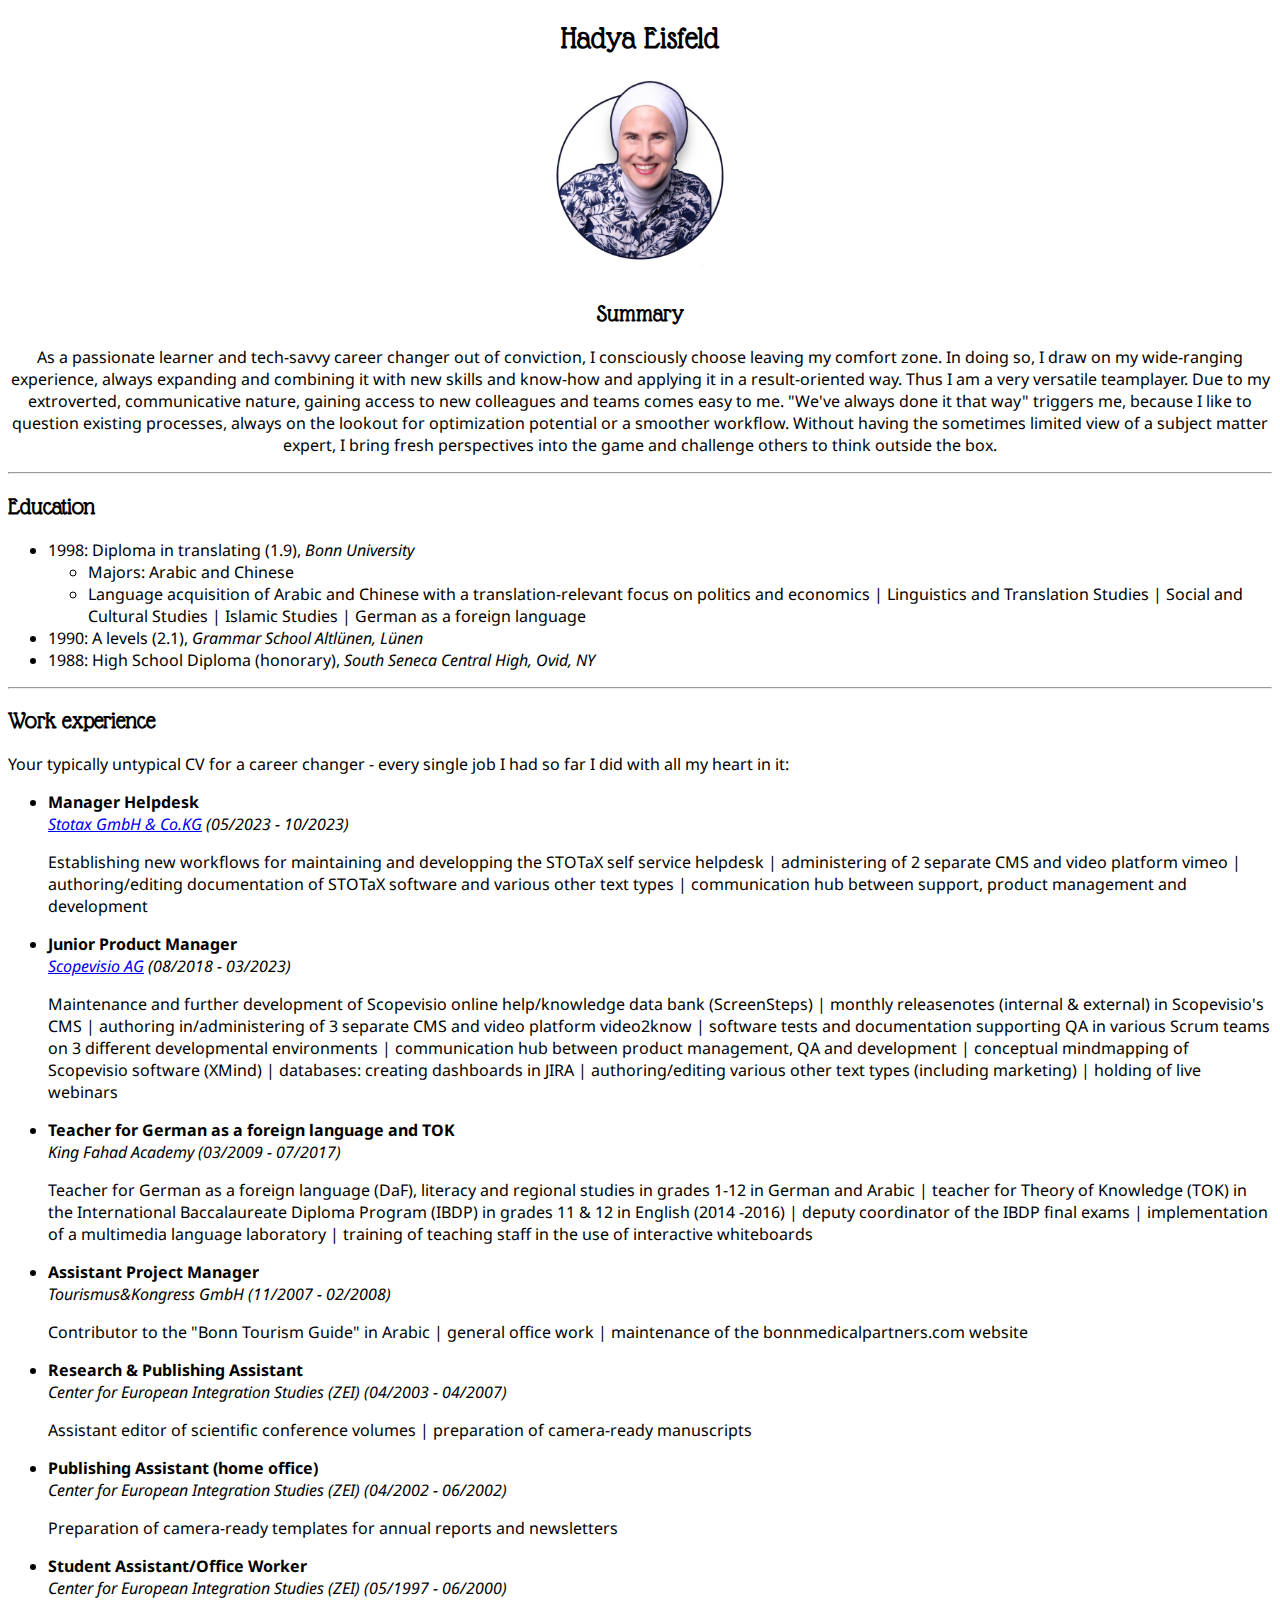
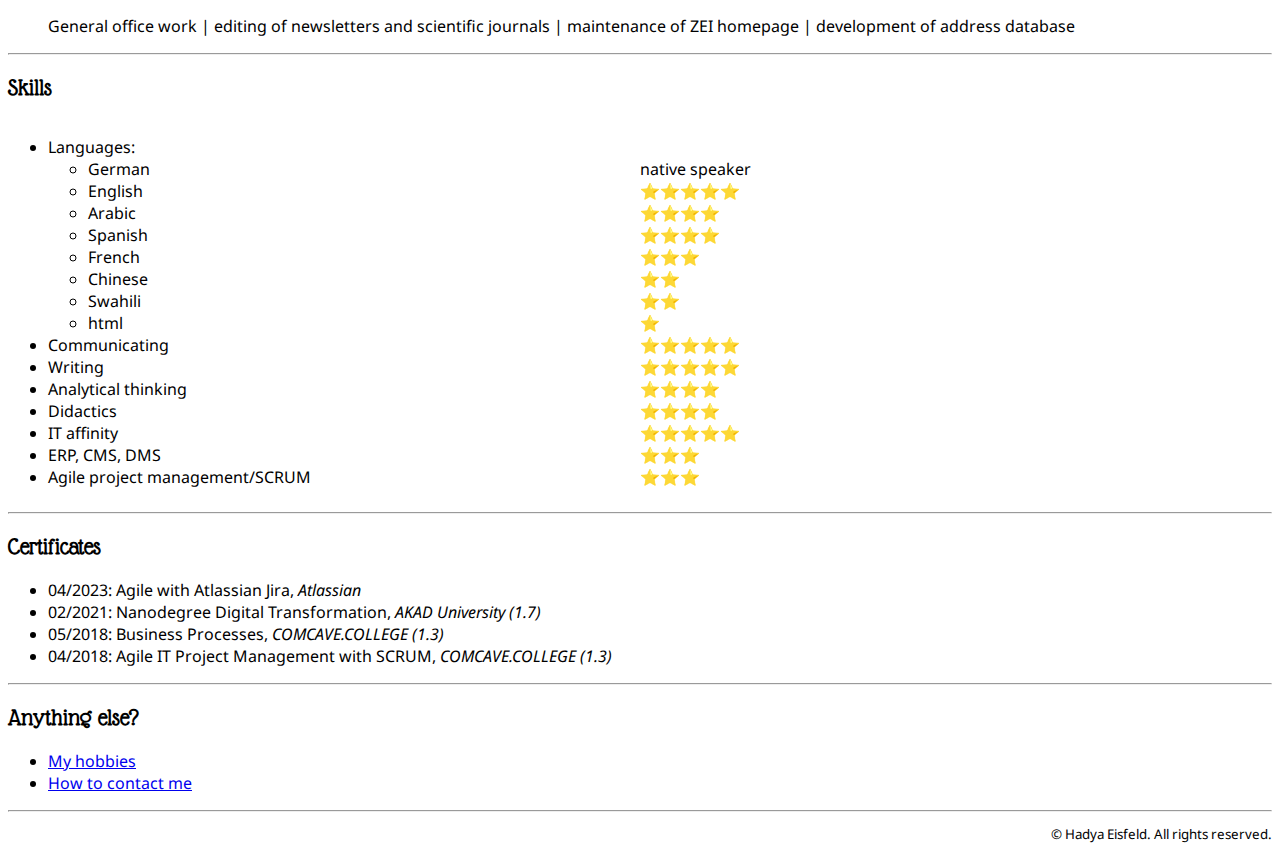
<file: index.html>
<!DOCTYPE html>
<html lang="en">
<head>
    <meta charset="UTF-8">
    <meta name="viewport" content="width=device-width, initial-scale=1.0">
    <title>My resumé</title>
    <link rel="stylesheet" href="./style.css" />
    <link rel="preconnect" href="https://fonts.googleapis.com">
<link rel="preconnect" href="https://fonts.gstatic.com" crossorigin>
<link href="https://fonts.googleapis.com/css2?family=Glass+Antiqua&family=Noto+Sans&display=swap" rel="stylesheet">
</head>
<body>
    <h1>Hadya Eisfeld</h1>
    <div style="text-align: center;">
        <img src="./assets/pics/Hadya.jpeg" height="200" alt="picture of Hadya" />
    </div>
    <h2 style="text-align: center;">Summary</h2>
    <p style="text-align: center;">As a passionate learner and tech-savvy career changer out of conviction, I
        consciously choose leaving my comfort zone. In doing so, I draw on my
        wide-ranging experience, always expanding and combining it with new skills and
        know-how and applying it in a result-oriented way. Thus I am a very versatile
        teamplayer. Due to my extroverted, communicative nature, gaining access to
        new colleagues and teams comes easy to me. "We've always done it that way"
        triggers me, because I like to question existing processes, always on the lookout
        for optimization potential or a smoother workflow. Without having the sometimes
        limited view of a subject matter expert, I bring fresh perspectives into the game
        and challenge others to think outside the box.</p>
    <hr>
    <h2>Education</h2>
    <ul>
        <li>1998: Diploma in translating (1.9), <i>Bonn University</i></li>
        <ul>
            <li>Majors: Arabic and Chinese</li>
            <li>Language acquisition of Arabic and Chinese with a translation-relevant
            focus on politics and economics | Linguistics and Translation Studies | Social
            and Cultural Studies | Islamic Studies | German as a foreign language</li>
        </ul>
        <li>1990: A levels (2.1), <i>Grammar School Altlünen, Lünen</i></li>
        <li>1988: High School Diploma (honorary), <i>South Seneca Central High, Ovid, NY</i></li>
    </ul>
    <hr />
    <h2>Work experience</h2>
    Your typically untypical CV for a career changer - every single job I had so far I did with all my heart in it:<br /> 
    <ul>
        <li><b>Manager Helpdesk</b><br />
            <i><a href="https://stotax.de">Stotax GmbH & Co.KG</a> (05/2023 - 10/2023)</i><br />
            <p>Establishing new workflows for maintaining and developping the STOTaX self service helpdesk | administering of 2 separate CMS and video platform vimeo | authoring/editing documentation of STOTaX software and various other text types | communication hub between support, product management and development</p>
        </li>
        <li><b>Junior Product Manager</b><br />
            <i><a href="https://scopevisio.com">Scopevisio AG</a> (08/2018 - 03/2023)</i><br />
            <p>Maintenance and further development of Scopevisio online help/knowledge data bank (ScreenSteps) | monthly releasenotes (internal & external) in Scopevisio's CMS | authoring in/administering of 3 separate CMS and video platform video2know | software tests and documentation supporting QA in various Scrum teams on 3 different developmental environments | communication hub between product management, QA and development | conceptual mindmapping of Scopevisio software (XMind) | databases: creating dashboards in JIRA | authoring/editing various other text types (including marketing) | holding of live webinars</p>

        </li>
        <li><b>Teacher for German as a foreign language and TOK</b><br />
            <i>King Fahad Academy (03/2009 - 07/2017)</i><br />
            <p>Teacher for German as a foreign language (DaF), literacy and regional studies in grades 1-12 in German and Arabic | teacher for Theory of Knowledge (TOK) in the International Baccalaureate Diploma Program (IBDP) in grades 11 & 12 in English (2014 -2016) | deputy coordinator of the IBDP final exams | implementation of a multimedia language laboratory | training of teaching staff in the use of interactive whiteboards</p>
        
        </li>
        <li><b>Assistant Project Manager</b><br/>
            <i>Tourismus&Kongress GmbH (11/2007 - 02/2008)</i><br />
           
            <p>Contributor to the "Bonn Tourism Guide" in Arabic | general office work | maintenance of the bonnmedicalpartners.com website</p>
        </li>
        <li><b>Research & Publishing Assistant</b><br />
            <i>Center for European Integration Studies (ZEI) (04/2003 - 04/2007)</i>
            <p>Assistant editor of scientific conference volumes | preparation of camera-ready manuscripts</p>
        </li>
        <li><b>Publishing Assistant (home office)</b><br>
            <i>Center for European Integration Studies (ZEI) (04/2002 - 06/2002)</i><br />
            <p>Preparation of camera-ready templates for annual reports and newsletters</p>
        </li>
        <li><b>Student Assistant/Office Worker</b><br />
            <i>Center for European Integration Studies (ZEI) (05/1997 - 06/2000)</i><br />
            <p>General office work | editing of newsletters and scientific journals | maintenance of ZEI homepage | development of address database</p>
        </li>
    </ul>
    <hr />
    <h2>Skills</h2>
    <div class="row">
        <div class="column">
        <ul>
            <li>Languages:</li>         
                <ul>
                  <li>German</li>
                  <li>English</li> 
                  <li>Arabic</li>
                  <li>Spanish</li>
                  <li>French</li>
                  <li>Chinese</li>
                  <li>Swahili</li>
                  <li>html</li>
                </ul>
            <li>Communicating</li>
            <li>Writing</li>
            <li>Analytical thinking</li>
            <li>Didactics</li>
            <li>IT affinity</li>
            <li>ERP, CMS, DMS</li>
            <li>Agile project management/SCRUM</li>
        </ul>
        </div>
        <div class="column">
            <p> </p> </br>
            native speaker</br>
            ⭐⭐⭐⭐⭐</br>
            ⭐⭐⭐⭐</br>
            ⭐⭐⭐⭐</br>
            ⭐⭐⭐</br>
            ⭐⭐</br>
            ⭐⭐</br>
            ⭐</br>
            ⭐⭐⭐⭐⭐</br>
            ⭐⭐⭐⭐⭐</br>
            ⭐⭐⭐⭐</br>
            ⭐⭐⭐⭐</br>
            ⭐⭐⭐⭐⭐</br>
            ⭐⭐⭐</br>
            ⭐⭐⭐</br>
        </div>
    </div>
    <hr />
    <h2>Certificates</h2>
    <ul>
        <li>04/2023: Agile with Atlassian Jira, <i>Atlassian</i></li>
        <li>02/2021: Nanodegree Digital Transformation, <i>AKAD University (1.7)</i></li>
        <li>05/2018: Business Processes, <i>COMCAVE.COLLEGE (1.3)</i></li>
        <li>04/2018: Agile IT Project Management with SCRUM, <i>COMCAVE.COLLEGE (1.3)</i></li>
    </ul>
    <hr />
    <h2>Anything else?</h2>
    <ul>
        <li><a href="public/hobbies.html">My hobbies</a></li>
        <li><a href="public/contact.html">How to contact me</a></li>
    </ul>
    <hr />
    <footer>
        <p id="footer">© Hadya Eisfeld. All rights reserved.</p>
    </footer>
</body>
</html>
</file>
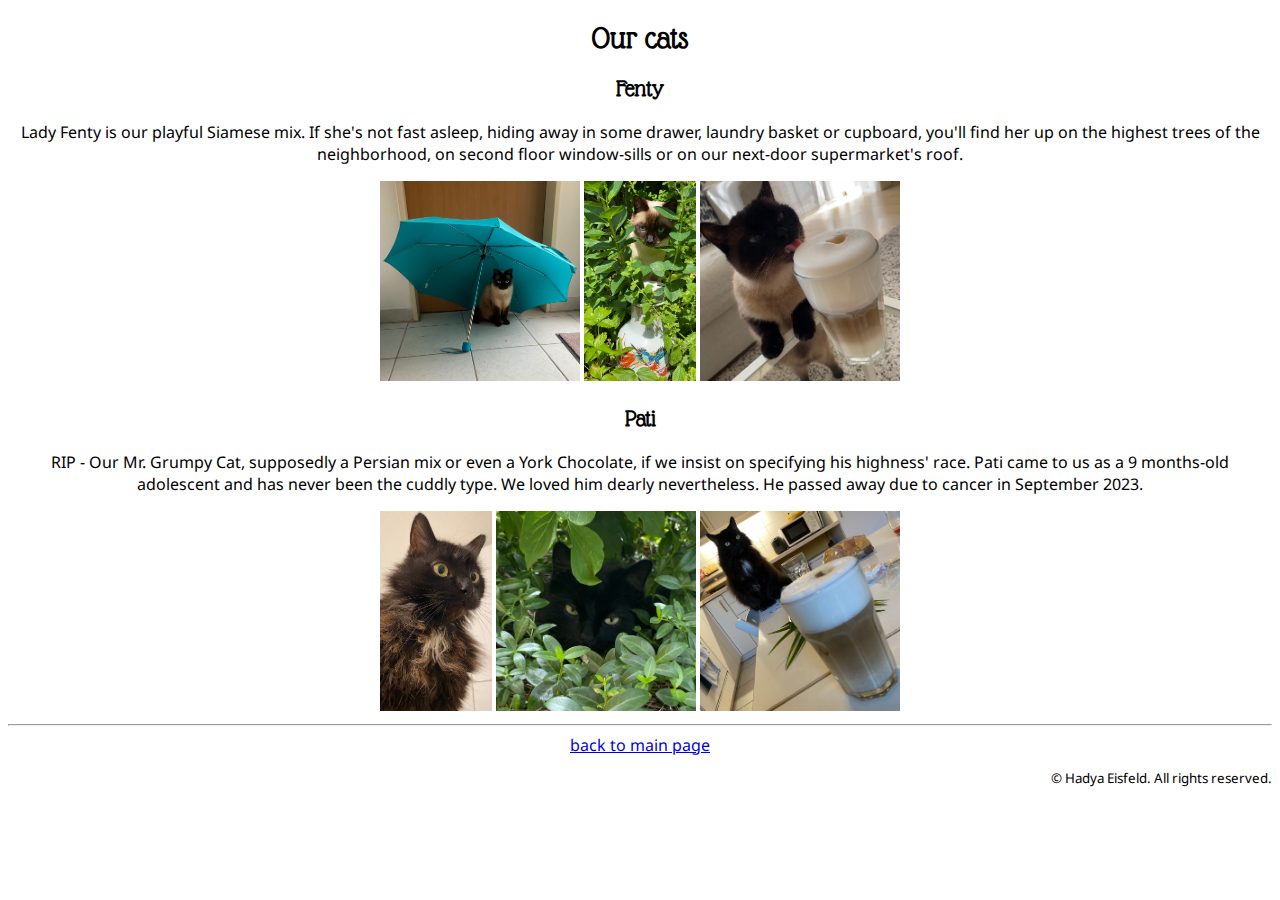
<file: cats.html>
<!DOCTYPE html>
<html lang="en">
<head>
    <meta charset="UTF-8">
    <meta name="viewport" content="width=device-width, initial-scale=1.0">
    <title>Cats</title>
    <style>
        *{text-align: center;}
    </style>
    <link rel="stylesheet" href="../style.css" />
    <link rel="preconnect" href="https://fonts.googleapis.com">
<link rel="preconnect" href="https://fonts.gstatic.com" crossorigin>
<link href="https://fonts.googleapis.com/css2?family=Glass+Antiqua&family=Noto+Sans&display=swap" rel="stylesheet">
</head>

<body>
<h1>Our cats</h1>
<h2>Fenty</h2>
<p>Lady Fenty is our playful Siamese mix. If she's not fast asleep, hiding away in some drawer, laundry basket or cupboard, you'll find her up on the highest trees of the neighborhood, on second floor window-sills or on our next-door supermarket's roof.</p>
<div style="text-align: center;">
<img src="../assets/pics/Fenty umbrella.JPEG" alt="Siamese cat under umbrella" height="200"> <img src="../assets/pics/Fenty garden.JPEG" alt="cat among leaves" height="200"> <img src="../assets/pics/Fenty Latte.JPEG" alt="cat licking froth from latte macchiato" height="200">
</div>
<h2>Pati</h2>
<p>RIP - Our Mr. Grumpy Cat, supposedly a Persian mix or even a York Chocolate, if we insist on specifying his highness' race. Pati came to us as a 9 months-old adolescent and has never been the cuddly type. We loved him dearly nevertheless. He passed away due to cancer in September 2023.</p>
<div style="text-align: center;">
<img src="../assets/pics/Pati.JPEG" alt="long-haired black cat" height="200"> <img src="../assets/pics/Pati garden.JPEG" alt="cat eyes among leaves " height="200"> <img src="../assets/pics/Pati Latte.jpeg" alt="cat on table behind latte macchiato" height="200">
</div>
<hr />
<a href="../index.html">back to main page</a>
</body>
<footer>
    <p id="footer">© Hadya Eisfeld. All rights reserved.</p>
</footer>
</html>
</file>
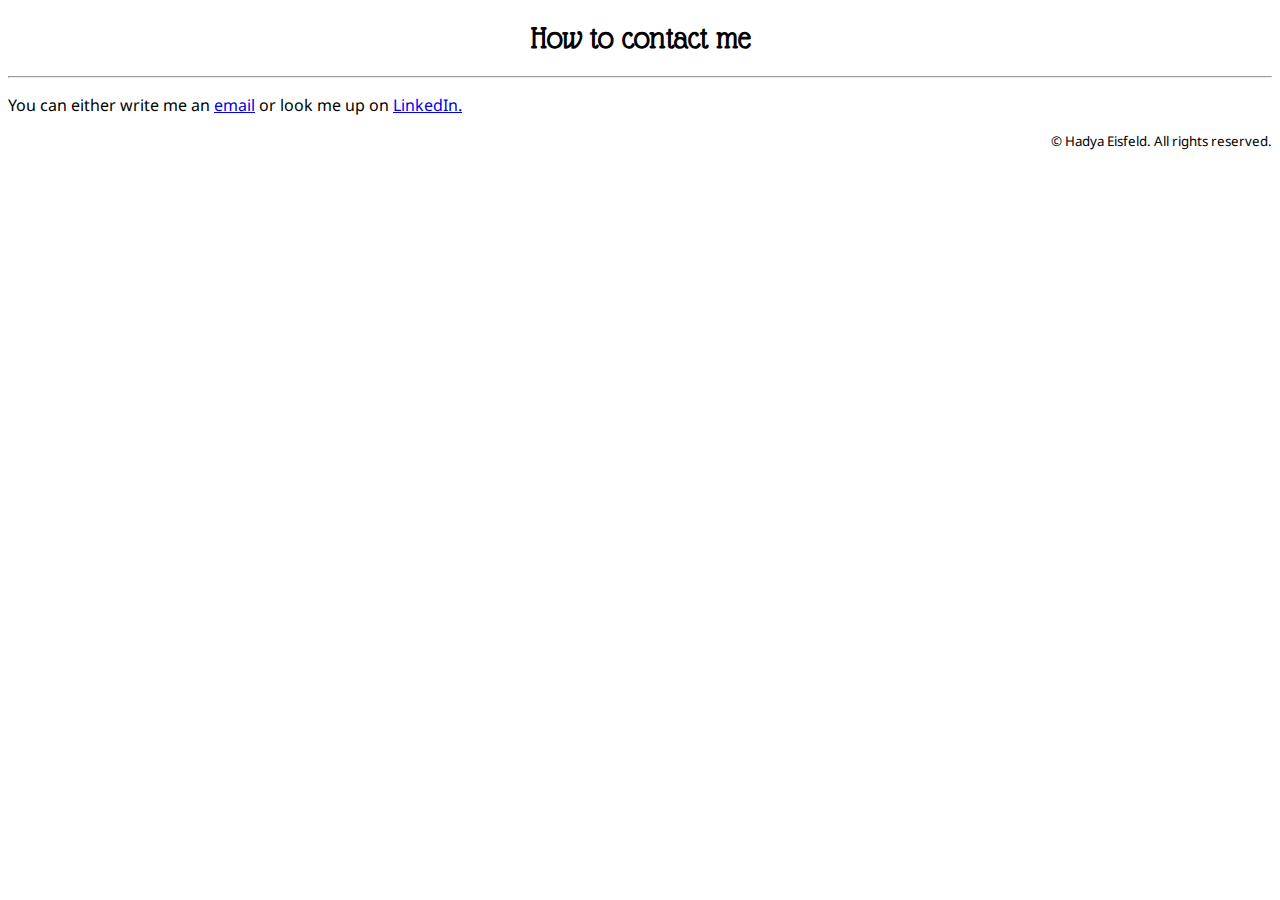
<file: contact.html>
<!DOCTYPE html>
<html lang="en">
<head>
    <meta charset="UTF-8">
    <meta name="viewport" content="width=device-width, initial-scale=1.0">
    <title>Contact</title>
    <link rel="stylesheet" href="../style.css" />
    <link rel="preconnect" href="https://fonts.googleapis.com">
<link rel="preconnect" href="https://fonts.gstatic.com" crossorigin>
<link href="https://fonts.googleapis.com/css2?family=Glass+Antiqua&family=Noto+Sans&display=swap" rel="stylesheet">
</head>
<body>
<h1>How to contact me</h1>
<hr />
<p>You can either write me an <a href="mailto:hadya.eisfeld@gmail.com">email</a> or look me up on <a href="https://www.linkedin.com/in/hadya-eisfeld">LinkedIn.</a></p>
</body>
<footer>
    <p id="footer">© Hadya Eisfeld. All rights reserved.</p>
</footer>
</html>
</file>
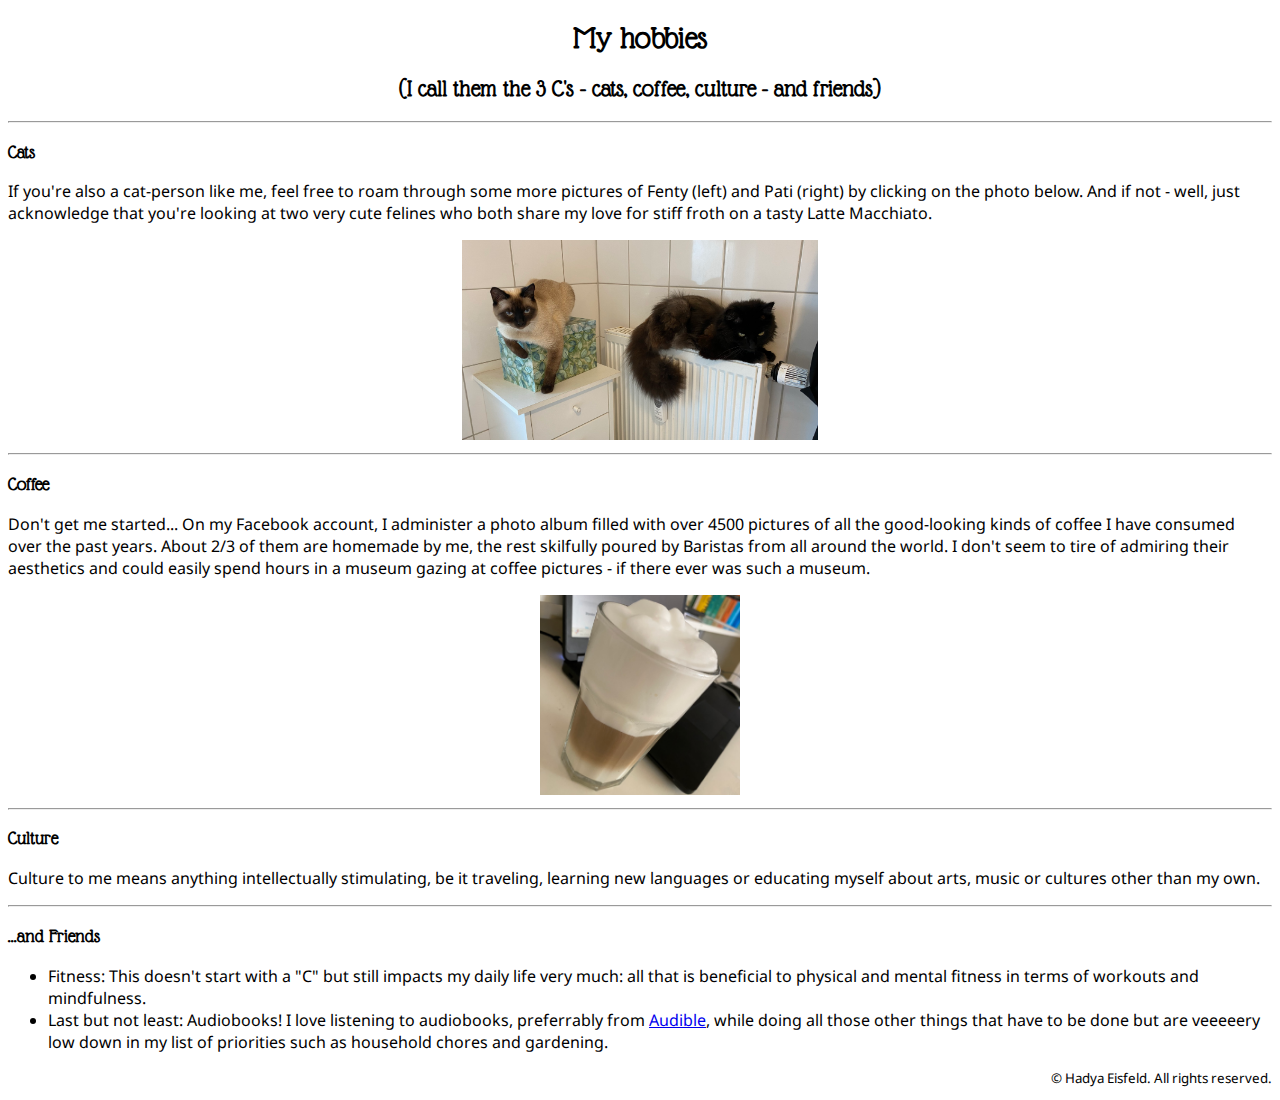
<file: hobbies.html>
<!DOCTYPE html>
<html lang="en">

<head>
    <meta charset="UTF-8">
    <meta name="viewport" content="width=device-width, initial-scale=1.0">
    <title>Hobbies</title>
    <link rel="stylesheet" href="../style.css" />
    <link rel="preconnect" href="https://fonts.googleapis.com">
<link rel="preconnect" href="https://fonts.gstatic.com" crossorigin>
<link href="https://fonts.googleapis.com/css2?family=Glass+Antiqua&family=Noto+Sans&display=swap" rel="stylesheet">
</head>

<body>
<h1>My hobbies</h1>
<h2 style="text-align: center;">(I call them the 3 C's - cats, coffee, culture - and friends)</h2>
<hr />
<h3>Cats</h3>
<p>If you're also a cat-person like me, feel free to roam through some more pictures of Fenty (left) and Pati (right) by clicking on the photo below. And if not - well, just acknowledge that you're looking at two very cute felines who both share my love for stiff froth on a tasty Latte Macchiato.</p>
<div style="text-align: center;">
<a href="../public/cats.html"><img src="../assets/pics/Fenty Pati.jpeg" alt="two cats in bathroom" height="200"></a>
</div>
<hr />
<h3>Coffee</h3>
<p>Don't get me started... On my Facebook account, I administer a photo album filled with over 4500 pictures of all the good-looking kinds of coffee I have consumed over the past years. About 2/3 of them are homemade by me, the rest skilfully poured by Baristas from all around the world. I don't seem to tire of admiring their aesthetics and could easily spend hours in a museum gazing at coffee pictures - if there ever was such a museum.</p>
<div style="text-align: center;">
<img src="../assets/pics/Latte.JPEG" alt="latte macchiato in front of open laptop" height="200">
</div>
<hr />
<h3>Culture</h3>
<p>Culture to me means anything intellectually stimulating, be it traveling, learning new languages or educating myself about arts, music or cultures other than my own.</p>
<hr />
<h3>...and Friends</h3>
<ul>
    <li>Fitness: This doesn't start with a "C" but still impacts my daily life very much: all that is beneficial to physical and mental fitness in terms of workouts and mindfulness.</li>
<li>Last but not least: Audiobooks! I love listening to audiobooks, preferrably from <a href="https://audible.de">Audible</a>, while doing all those other things that have to be done but are veeeeery low down in my list of priorities such as household chores and gardening.</li>
</ul>
</body>
<footer>
    <p id="footer">© Hadya Eisfeld. All rights reserved.</p>
</footer>
</html>
</file>
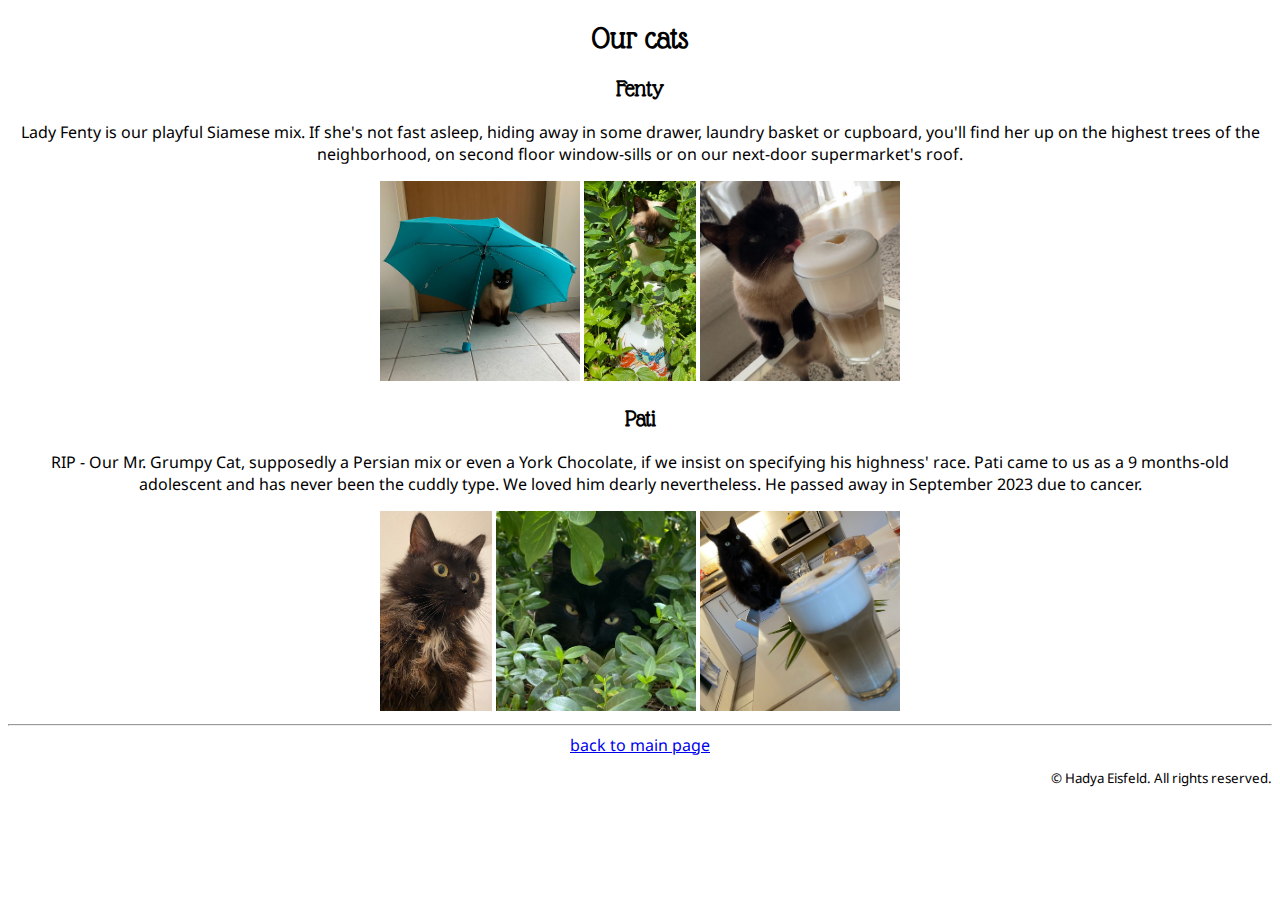
<file: public/cats.html>
<!DOCTYPE html>
<html lang="en">
<head>
    <meta charset="UTF-8">
    <meta name="viewport" content="width=device-width, initial-scale=1.0">
    <title>Cats</title>
    <style>
        *{text-align: center;}
    </style>
    <link rel="stylesheet" href="../style.css" />
    <link rel="preconnect" href="https://fonts.googleapis.com">
<link rel="preconnect" href="https://fonts.gstatic.com" crossorigin>
<link href="https://fonts.googleapis.com/css2?family=Glass+Antiqua&family=Noto+Sans&display=swap" rel="stylesheet">
</head>

<body>
<h1>Our cats</h1>
<h2>Fenty</h2>
<p>Lady Fenty is our playful Siamese mix. If she's not fast asleep, hiding away in some drawer, laundry basket or cupboard, you'll find her up on the highest trees of the neighborhood, on second floor window-sills or on our next-door supermarket's roof.</p>
<div style="text-align: center;">
<img src="../assets/pics/Fenty umbrella.JPEG" alt="Siamese cat under umbrella" height="200"> <img src="../assets/pics/Fenty garden.JPEG" alt="cat among leaves" height="200"> <img src="../assets/pics/Fenty Latte.JPEG" alt="cat licking froth from latte macchiato" height="200">
</div>
<h2>Pati</h2>
<p>RIP - Our Mr. Grumpy Cat, supposedly a Persian mix or even a York Chocolate, if we insist on specifying his highness' race. Pati came to us as a 9 months-old adolescent and has never been the cuddly type. We loved him dearly nevertheless. He passed away in September 2023 due to cancer.</p>
<div style="text-align: center;">
<img src="../assets/pics/Pati.JPEG" alt="long-haired black cat" height="200"> <img src="../assets/pics/Pati garden.JPEG" alt="cat eyes among leaves " height="200"> <img src="../assets/pics/Pati Latte.jpeg" alt="cat on table behind latte macchiato" height="200">
</div>
<hr />
<a href="../index.html">back to main page</a>
</body>
<footer>
    <p id="footer">© Hadya Eisfeld. All rights reserved.</p>
</footer>
</html>
</file>
<file: style.css>
html {
    font-family: 'Noto Sans', sans-serif;;
}
h1 {
    font-family: 'Glass Antiqua', cursive;
    text-align: center;
    }
h2 {
    font-family: 'Glass Antiqua', cursive;
    }
h3 {
    font-family: 'Glass Antiqua', cursive;
}
.column {
    float: left;
    width: 50%;
  }
  .row:after {
    content: "";
    display: table;
    clear: both;
  }
#footer {
     font-size: smaller;
     text-align: right;
    }
</file>
